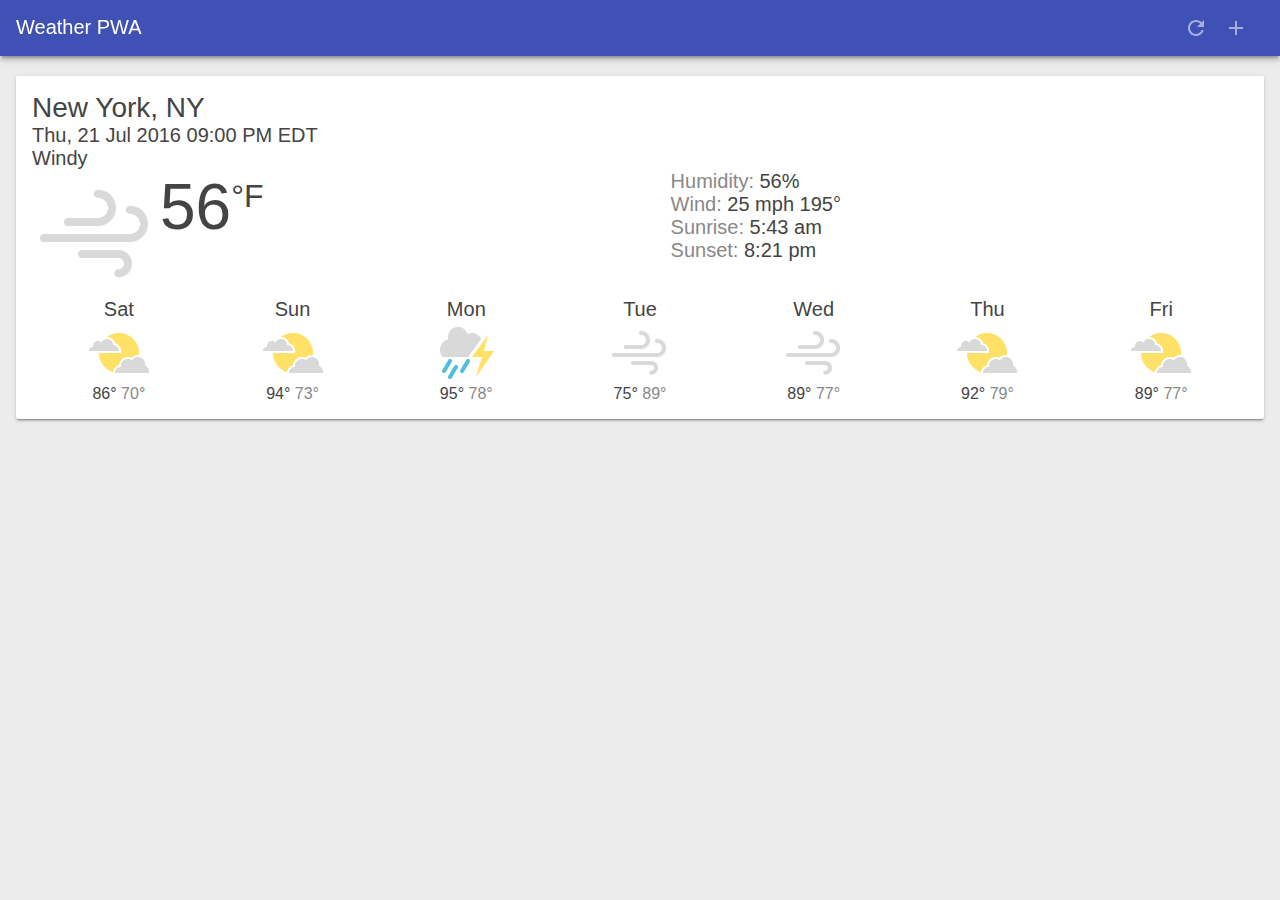
<file: index.html>
<!--
 Copyright 2016 Google Inc.
 
 Licensed under the Apache License, Version 2.0 (the "License");
 you may not use this file except in compliance with the License.
 You may obtain a copy of the License at
 
      http://www.apache.org/licenses/LICENSE-2.0
 
 Unless required by applicable law or agreed to in writing, software
 distributed under the License is distributed on an "AS IS" BASIS,
 WITHOUT WARRANTIES OR CONDITIONS OF ANY KIND, either express or implied.
 See the License for the specific language governing permissions and
 limitations under the License.
-->

<!DOCTYPE html>
<html>
<head>
  <meta charset="utf-8">
  <meta http-equiv="X-UA-Compatible" content="IE=edge">
  <link rel="canonical" href="https://weather-pwa-sample.firebaseapp.com/final/">
  <meta name="viewport" content="width=device-width, initial-scale=1.0">
  <title>Weather PWA</title>
  <link rel="stylesheet" type="text/css" href="styles/inline.css">

  <!-- TODO add manifest here -->
  <link rel="manifest" href="/manifest.json">
  <!-- Add to home screen for Safari on iOS -->
  <meta name="apple-mobile-web-app-capable" content="yes">
  <meta name="apple-mobile-web-app-status-bar-style" content="black">
  <meta name="apple-mobile-web-app-title" content="Weather PWA">
  <link rel="apple-touch-icon" href="images/icons/icon-152x152.png">
  <meta name="msapplication-TileImage" content="images/icons/icon-144x144.png">
  <meta name="msapplication-TileColor" content="#2F3BA2">
</head>
<body>

  <header class="header">
    <h1 class="header__title">Weather PWA</h1>
    <button id="butRefresh" class="headerButton" aria-label="Refresh"></button>
    <button id="butAdd" class="headerButton" aria-label="Add"></button>
  </header>

  <main class="main">
    <div class="card cardTemplate weather-forecast" hidden>
      <div class="city-key" hidden></div>
      <div class="card-last-updated" hidden></div>
      <div class="location"></div>
      <div class="date"></div>
      <div class="description"></div>
      <div class="current">
        <div class="visual">
          <div class="icon"></div>
          <div class="temperature">
            <span class="value"></span><span class="scale">°F</span>
          </div>
        </div>
        <div class="description">
          <div class="humidity"></div>
          <div class="wind">
            <span class="value"></span>
            <span class="scale">mph</span>
            <span class="direction"></span>°
          </div>
          <div class="sunrise"></div>
          <div class="sunset"></div>
        </div>
      </div>
      <div class="future">
        <div class="oneday">
          <div class="date"></div>
          <div class="icon"></div>
          <div class="temp-high">
            <span class="value"></span>°
          </div>
          <div class="temp-low">
            <span class="value"></span>°
          </div>
        </div>
        <div class="oneday">
          <div class="date"></div>
          <div class="icon"></div>
          <div class="temp-high">
            <span class="value"></span>°
          </div>
          <div class="temp-low">
            <span class="value"></span>°
          </div>
        </div>
        <div class="oneday">
          <div class="date"></div>
          <div class="icon"></div>
          <div class="temp-high">
            <span class="value"></span>°
          </div>
          <div class="temp-low">
            <span class="value"></span>°
          </div>
        </div>
        <div class="oneday">
          <div class="date"></div>
          <div class="icon"></div>
          <div class="temp-high">
            <span class="value"></span>°
          </div>
          <div class="temp-low">
            <span class="value"></span>°
          </div>
        </div>
        <div class="oneday">
          <div class="date"></div>
          <div class="icon"></div>
          <div class="temp-high">
            <span class="value"></span>°
          </div>
          <div class="temp-low">
            <span class="value"></span>°
          </div>
        </div>
        <div class="oneday">
          <div class="date"></div>
          <div class="icon"></div>
          <div class="temp-high">
            <span class="value"></span>°
          </div>
          <div class="temp-low">
            <span class="value"></span>°
          </div>
        </div>
        <div class="oneday">
          <div class="date"></div>
          <div class="icon"></div>
          <div class="temp-high">
            <span class="value"></span>°
          </div>
          <div class="temp-low">
            <span class="value"></span>°
          </div>
        </div>
      </div>
    </div>
  </main>

  <div class="dialog-container">
    <div class="dialog">
      <div class="dialog-title">Add new city</div>
      <div class="dialog-body">
        <select id="selectCityToAdd">
          <!-- Values map to Yahoo Weather API Where On Earth Identifiers (WOEIDs).
               https://developer.yahoo.com/weather/documentation.html#req -->
          <option value="2357536">Austin, TX</option>
          <option value="2367105">Boston, MA</option>
          <option value="2379574">Chicago, IL</option>
          <option value="2459115">New York, NY</option>
          <option value="2475687">Portland, OR</option>
          <option value="2487956">San Francisco, CA</option>
          <option value="2490383">Seattle, WA</option>
        </select>
      </div>
      <div class="dialog-buttons">
        <button id="butAddCity" class="button">Add</button>
        <button id="butAddCancel" class="button">Cancel</button>
      </div>
    </div>
  </div>

  <div class="loader">
    <svg viewBox="0 0 32 32" width="32" height="32">
      <circle id="spinner" cx="16" cy="16" r="14" fill="none"></circle>
    </svg>
  </div>

  <!-- Uncomment the line below when ready to test with fake data -->
  <script src="scripts/app.js" async></script>

</body>
</html>
</file>
<file: styles/inline.css>
/*
 * Copyright 2016 Google Inc.
 * 
 * Licensed under the Apache License, Version 2.0 (the "License");
 * you may not use this file except in compliance with the License.
 * You may obtain a copy of the License at
 * 
 *      http://www.apache.org/licenses/LICENSE-2.0
 * 
 * Unless required by applicable law or agreed to in writing, software
 * distributed under the License is distributed on an "AS IS" BASIS,
 * WITHOUT WARRANTIES OR CONDITIONS OF ANY KIND, either express or implied.
 * See the License for the specific language governing permissions and
 * limitations under the License.
 */

* {
  box-sizing: border-box; }

html, body {
  padding: 0;
  margin: 0;
  height: 100%;
  width: 100%;
  font-family: 'Helvetica', 'Verdana', sans-serif;
  font-weight: 400;
  font-display: optional;
  color: #444;
  -webkit-font-smoothing: antialiased;
  -moz-osx-font-smoothing: grayscale; }

html {
  overflow: hidden; }

body {
  display: -webkit-box;
  display: -webkit-flex;
  display: -ms-flexbox;
  display: flex;
  -webkit-box-orient: vertical;
  -webkit-box-direction: normal;
  -webkit-flex-direction: column;
      -ms-flex-direction: column;
          flex-direction: column;
  -webkit-flex-wrap: nowrap;
      -ms-flex-wrap: nowrap;
          flex-wrap: nowrap;
  -webkit-box-pack: start;
  -webkit-justify-content: flex-start;
      -ms-flex-pack: start;
          justify-content: flex-start;
  -webkit-box-align: stretch;
  -webkit-align-items: stretch;
      -ms-flex-align: stretch;
          align-items: stretch;
  -webkit-align-content: stretch;
      -ms-flex-line-pack: stretch;
          align-content: stretch;
  background: #ececec; }

.header {
  width: 100%;
  height: 56px;
  color: #FFF;
  background: #3F51B5;
  position: fixed;
  font-size: 20px;
  box-shadow: 0 4px 5px 0 rgba(0, 0, 0, 0.14), 0 2px 9px 1px rgba(0, 0, 0, 0.12), 0 4px 2px -2px rgba(0, 0, 0, 0.2);
  padding: 16px 16px 0 16px;
  will-change: transform;
  display: -webkit-box;
  display: -webkit-flex;
  display: -ms-flexbox;
  display: flex;
  -webkit-box-orient: horizontal;
  -webkit-box-direction: normal;
  -webkit-flex-direction: row;
      -ms-flex-direction: row;
          flex-direction: row;
  -webkit-flex-wrap: nowrap;
      -ms-flex-wrap: nowrap;
          flex-wrap: nowrap;
  -webkit-box-pack: start;
  -webkit-justify-content: flex-start;
      -ms-flex-pack: start;
          justify-content: flex-start;
  -webkit-box-align: stretch;
  -webkit-align-items: stretch;
      -ms-flex-align: stretch;
          align-items: stretch;
  -webkit-align-content: center;
      -ms-flex-line-pack: center;
          align-content: center;
  -webkit-transition: -webkit-transform 0.233s cubic-bezier(0, 0, 0.21, 1) 0.1s;
  transition: -webkit-transform 0.233s cubic-bezier(0, 0, 0.21, 1) 0.1s;
  transition: transform 0.233s cubic-bezier(0, 0, 0.21, 1) 0.1s;
  transition: transform 0.233s cubic-bezier(0, 0, 0.21, 1) 0.1s, -webkit-transform 0.233s cubic-bezier(0, 0, 0.21, 1) 0.1s;
  z-index: 1000; }
  .header .headerButton {
    width: 24px;
    height: 24px;
    margin-right: 16px;
    text-indent: -30000px;
    overflow: hidden;
    opacity: 0.54;
    -webkit-transition: opacity 0.333s cubic-bezier(0, 0, 0.21, 1);
    transition: opacity 0.333s cubic-bezier(0, 0, 0.21, 1);
    border: none;
    outline: none;
    cursor: pointer; }
  .header #butRefresh {
    background: url(/images/ic_refresh_white_24px.svg) center center no-repeat; }
  .header #butAdd {
    background: url(/images/ic_add_white_24px.svg) center center no-repeat; }

.header__title {
  font-weight: 400;
  font-size: 20px;
  margin: 0;
  -webkit-box-flex: 1;
  -webkit-flex: 1;
      -ms-flex: 1;
          flex: 1; }

.loader {
  left: 50%;
  top: 50%;
  position: fixed;
  -webkit-transform: translate(-50%, -50%);
          transform: translate(-50%, -50%); }
  .loader #spinner {
    box-sizing: border-box;
    stroke: #673AB7;
    stroke-width: 3px;
    -webkit-transform-origin: 50%;
            transform-origin: 50%;
    -webkit-animation: line 1.6s cubic-bezier(0.4, 0, 0.2, 1) infinite, rotate 1.6s linear infinite;
            animation: line 1.6s cubic-bezier(0.4, 0, 0.2, 1) infinite, rotate 1.6s linear infinite; }

@-webkit-keyframes rotate {
  from {
    -webkit-transform: rotate(0);
            transform: rotate(0); }
  to {
    -webkit-transform: rotate(450deg);
            transform: rotate(450deg); } }

@keyframes rotate {
  from {
    -webkit-transform: rotate(0);
            transform: rotate(0); }
  to {
    -webkit-transform: rotate(450deg);
            transform: rotate(450deg); } }

@-webkit-keyframes line {
  0% {
    stroke-dasharray: 2, 85.964;
    -webkit-transform: rotate(0);
            transform: rotate(0); }
  50% {
    stroke-dasharray: 65.973, 21.9911;
    stroke-dashoffset: 0; }
  100% {
    stroke-dasharray: 2, 85.964;
    stroke-dashoffset: -65.973;
    -webkit-transform: rotate(90deg);
            transform: rotate(90deg); } }

@keyframes line {
  0% {
    stroke-dasharray: 2, 85.964;
    -webkit-transform: rotate(0);
            transform: rotate(0); }
  50% {
    stroke-dasharray: 65.973, 21.9911;
    stroke-dashoffset: 0; }
  100% {
    stroke-dasharray: 2, 85.964;
    stroke-dashoffset: -65.973;
    -webkit-transform: rotate(90deg);
            transform: rotate(90deg); } }

.main {
  padding-top: 60px;
  -webkit-box-flex: 1;
  -webkit-flex: 1;
      -ms-flex: 1;
          flex: 1;
  overflow-x: hidden;
  overflow-y: auto;
  -webkit-overflow-scrolling: touch; }

.dialog-container {
  background: rgba(0, 0, 0, 0.57);
  position: fixed;
  left: 0;
  top: 0;
  width: 100%;
  height: 100%;
  opacity: 0;
  pointer-events: none;
  will-change: opacity;
  -webkit-transition: opacity 0.333s cubic-bezier(0, 0, 0.21, 1);
  transition: opacity 0.333s cubic-bezier(0, 0, 0.21, 1); }

.dialog-container--visible {
  opacity: 1;
  pointer-events: auto; }

.dialog {
  background: #FFF;
  border-radius: 2px;
  box-shadow: 0 0 14px rgba(0, 0, 0, 0.24), 0 14px 28px rgba(0, 0, 0, 0.48);
  min-width: 280px;
  position: absolute;
  left: 50%;
  top: 50%;
  -webkit-transform: translate(-50%, -50%) translateY(30px);
          transform: translate(-50%, -50%) translateY(30px);
  -webkit-transition: -webkit-transform 0.333s cubic-bezier(0, 0, 0.21, 1) 0.05s;
  transition: -webkit-transform 0.333s cubic-bezier(0, 0, 0.21, 1) 0.05s;
  transition: transform 0.333s cubic-bezier(0, 0, 0.21, 1) 0.05s;
  transition: transform 0.333s cubic-bezier(0, 0, 0.21, 1) 0.05s, -webkit-transform 0.333s cubic-bezier(0, 0, 0.21, 1) 0.05s; }

.dialog > div {
  padding-left: 24px;
  padding-right: 24px; }

.dialog-title {
  padding-top: 20px;
  font-size: 1.25em; }

.dialog-body {
  padding-top: 20px;
  padding-bottom: 24px; }
  .dialog-body select {
    width: 100%;
    font-size: 2em; }

.dialog-buttons {
  padding: 8px !important;
  float: right; }

.card {
  padding: 16px;
  position: relative;
  box-sizing: border-box;
  background: #fff;
  border-radius: 2px;
  margin: 16px;
  box-shadow: 0 2px 2px 0 rgba(0, 0, 0, 0.14), 0 3px 1px -2px rgba(0, 0, 0, 0.2), 0 1px 5px 0 rgba(0, 0, 0, 0.12); }

.weather-forecast .location {
  font-size: 1.75em; }

.weather-forecast .date, .weather-forecast .description {
  font-size: 1.25em; }

.weather-forecast .current {
  display: -webkit-box;
  display: -webkit-flex;
  display: -ms-flexbox;
  display: flex; }
  .weather-forecast .current .icon {
    width: 128px;
    height: 128px; }
  .weather-forecast .current .visual {
    display: -webkit-box;
    display: -webkit-flex;
    display: -ms-flexbox;
    display: flex;
    font-size: 4em; }
    .weather-forecast .current .visual .scale {
      font-size: 0.5em;
      vertical-align: super; }
  .weather-forecast .current .visual, .weather-forecast .current .description {
    -webkit-box-flex: 1;
    -webkit-flex-grow: 1;
        -ms-flex-positive: 1;
            flex-grow: 1; }
  .weather-forecast .current .sunset:before {
    content: "Sunset: ";
    color: #888; }
  .weather-forecast .current .wind:before {
    content: "Wind: ";
    color: #888; }
  .weather-forecast .current .sunrise:before {
    content: "Sunrise: ";
    color: #888; }
  .weather-forecast .current .humidity:before {
    content: "Humidity: ";
    color: #888; }
  .weather-forecast .current .pollen:before {
    content: "Pollen Count: ";
    color: #888; }
  .weather-forecast .current .pcount:before {
    content: "Pollen ";
    color: #888; }

.weather-forecast .future {
  display: -webkit-box;
  display: -webkit-flex;
  display: -ms-flexbox;
  display: flex; }
  .weather-forecast .future .oneday {
    -webkit-box-flex: 1;
    -webkit-flex-grow: 1;
        -ms-flex-positive: 1;
            flex-grow: 1;
    text-align: center; }
    .weather-forecast .future .oneday .icon {
      width: 64px;
      height: 64px;
      margin-left: auto;
      margin-right: auto; }
    .weather-forecast .future .oneday .temp-high, .weather-forecast .future .oneday .temp-low {
      display: inline-block; }
    .weather-forecast .future .oneday .temp-low {
      color: #888; }

.weather-forecast .icon {
  background-repeat: no-repeat;
  background-size: contain; }
  .weather-forecast .icon.clear-day {
    background-image: url("/images/clear.png"); }
  .weather-forecast .icon.clear-night {
    background-image: url("/images/clear.png"); }
  .weather-forecast .icon.rain {
    background-image: url("/images/rain.png"); }
  .weather-forecast .icon.snow {
    background-image: url("/images/snow.png"); }
  .weather-forecast .icon.sleet {
    background-image: url("/images/sleet.png"); }
  .weather-forecast .icon.windy {
    background-image: url("/images/wind.png"); }
  .weather-forecast .icon.fog {
    background-image: url("/images/fog.png"); }
  .weather-forecast .icon.cloudy {
    background-image: url("/images/cloudy.png"); }
  .weather-forecast .icon.partly-cloudy-day {
    background-image: url("/images/partly-cloudy.png"); }
  .weather-forecast .icon.partly-cloudy-night {
    background-image: url("/images/partly-cloudy.png"); }
  .weather-forecast .icon.thunderstorms {
    background-image: url("/images/thunderstorm.png"); }

@media (max-width: 450px) {
  .weather-forecast .date, .weather-forecast .description {
    font-size: 0.9em; }
  .weather-forecast .current .icon {
    width: 96px;
    height: 96px; }
  .weather-forecast .current .visual {
    font-size: 3em; }
  .weather-forecast .future .oneday .icon {
    width: 32px;
    height: 32px; } }

.mdl-button {
  background: transparent;
  border: none;
  border-radius: 2px;
  color: black;
  position: relative;
  height: 36px;
  margin: 0;
  min-width: 64px;
  padding: 0 16px;
  display: inline-block;
  font-family: "Roboto", "Helvetica", "Arial", sans-serif;
  font-size: 14px;
  font-weight: 500;
  text-transform: uppercase;
  line-height: 1;
  letter-spacing: 0;
  overflow: hidden;
  will-change: box-shadow;
  -webkit-transition: box-shadow 0.2s cubic-bezier(0.4, 0, 1, 1), background-color 0.2s cubic-bezier(0.4, 0, 0.2, 1), color 0.2s cubic-bezier(0.4, 0, 0.2, 1);
  transition: box-shadow 0.2s cubic-bezier(0.4, 0, 1, 1), background-color 0.2s cubic-bezier(0.4, 0, 0.2, 1), color 0.2s cubic-bezier(0.4, 0, 0.2, 1);
  outline: none;
  cursor: pointer;
  text-decoration: none;
  text-align: center;
  line-height: 36px;
  vertical-align: middle; }
  .mdl-button::-moz-focus-inner {
    border: 0; }
  .mdl-button:hover {
    background-color: rgba(158, 158, 158, 0.2); }
  .mdl-button:focus:not(:active) {
    background-color: rgba(0, 0, 0, 0.12); }
  .mdl-button:active {
    background-color: rgba(158, 158, 158, 0.4); }
  .mdl-button.mdl-button--colored {
    color: #3f51b5; }
    .mdl-button.mdl-button--colored:focus:not(:active) {
      background-color: rgba(0, 0, 0, 0.12); }

.mdl-button--primary.mdl-button--primary {
  color: #3f51b5; }
  .mdl-button--primary.mdl-button--primary .mdl-ripple {
    background: white; }
  .mdl-button--primary.mdl-button--primary.mdl-button--raised, .mdl-button--primary.mdl-button--primary.mdl-button--fab {
    color: white;
    background-color: #3f51b5; }
</file>
